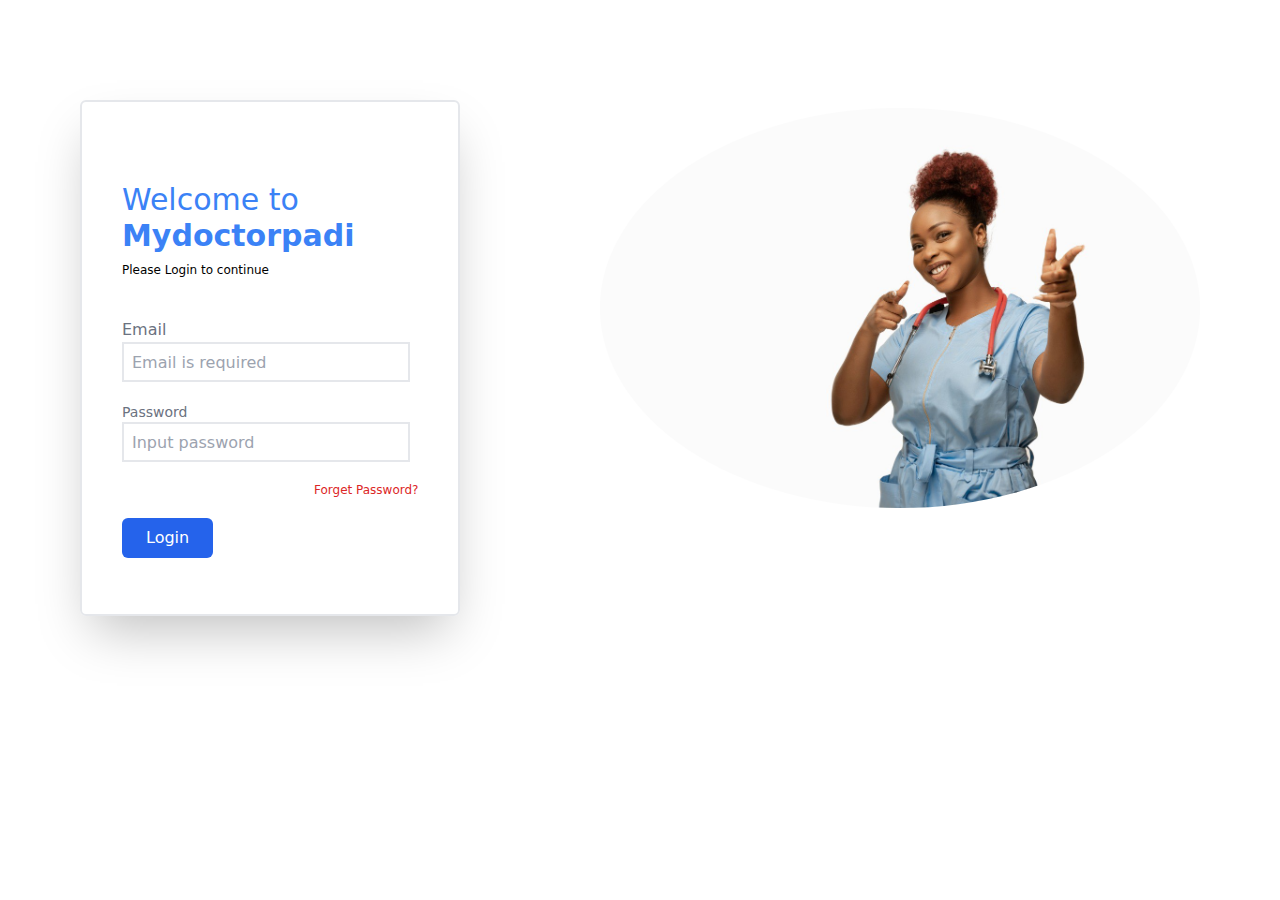
<file: login.html>
<html lang="en">
<head>
    <meta charset="UTF-8">
    <meta http-equiv="X-UA-Compatible" content="IE=edge">
    <meta name="viewport" content="width=device-width, initial-scale=1.0">
    <title>myDoctorpadi/Login</title>
    <link rel="apple-touch-icon" sizes="180x180" href="/images/favicon_io/apple-touch-icon.png">
    <link rel="icon" type="image/png" sizes="32x32" href="/images/favicon_io/favicon-32x32.png">
    <link rel="icon" type="image/png" sizes="16x16    " href="/images/favicon_io/favicon-16x16.png">
    <link rel="shortcut icon" href="./images/favicon_io/android-chrome-512x512.png" type="image/x-icon">
    <link rel="shortcut icon" href="./images/favicon_io/android-chrome-192x192.png" type="image/x-icon">
    <link rel="manifest" href="/site.webmanifest">
    <link rel="stylesheet" href="css/styles.css">
</head>
<body>
    <div>
        
    </div>
 <div class="md:flex justify-between px-20 w-full mt-5 md:pt-20">
    <div class="md:border-2 rounded-md md:shadow-2xl md:mr-20 md:p-5 ">
        <div class="mt-10 p-5">
            <h1 class="md:text-3xl text-2xl text-blue-500">Welcome to <br> <span class="font-bold">Mydoctorpadi</span> </h1>
            <p class="text-xs mt-2">Please Login to continue</p>
        </div>
        <form action="" method="post" class="p-5 text-gray-500">
            <label for="email" class="mb-5 test-sm">Email</label><br>
            <input type="text" name="email" placeholder="Email is required" class="md:w-72 mb-5 border-2 border-gray-200 h-10 p-2" required>
             <br>
             <label for="pword" class="mb-5 text-sm">Password</label>
             <br> 
             <input type="password" name="pword" placeholder="Input password" class="md:w-72 mb-5 border-2 border-gray-200 h-10 p-2" required><br>
             <a href="#" class="md:ml-48 text-xs text-red-600">Forget Password?</a>
              <br>
             <button class="ml-10 md:ml-0 text-white mx-20 px-6 py-2 mt-5 bg-blue-600 rounded-md ml-2">Login</button>
         </form>
    </div>
    <div class="mt-2">
        <section class="float-left hidden md:inline-flex "><img src=".\Images\a-happy-fem-doc.jpg" alt="two doctors" srcset="" width="600px" style="border-radius:50%;"></section>
    </div>
</div>
</body>
</html>
</file>
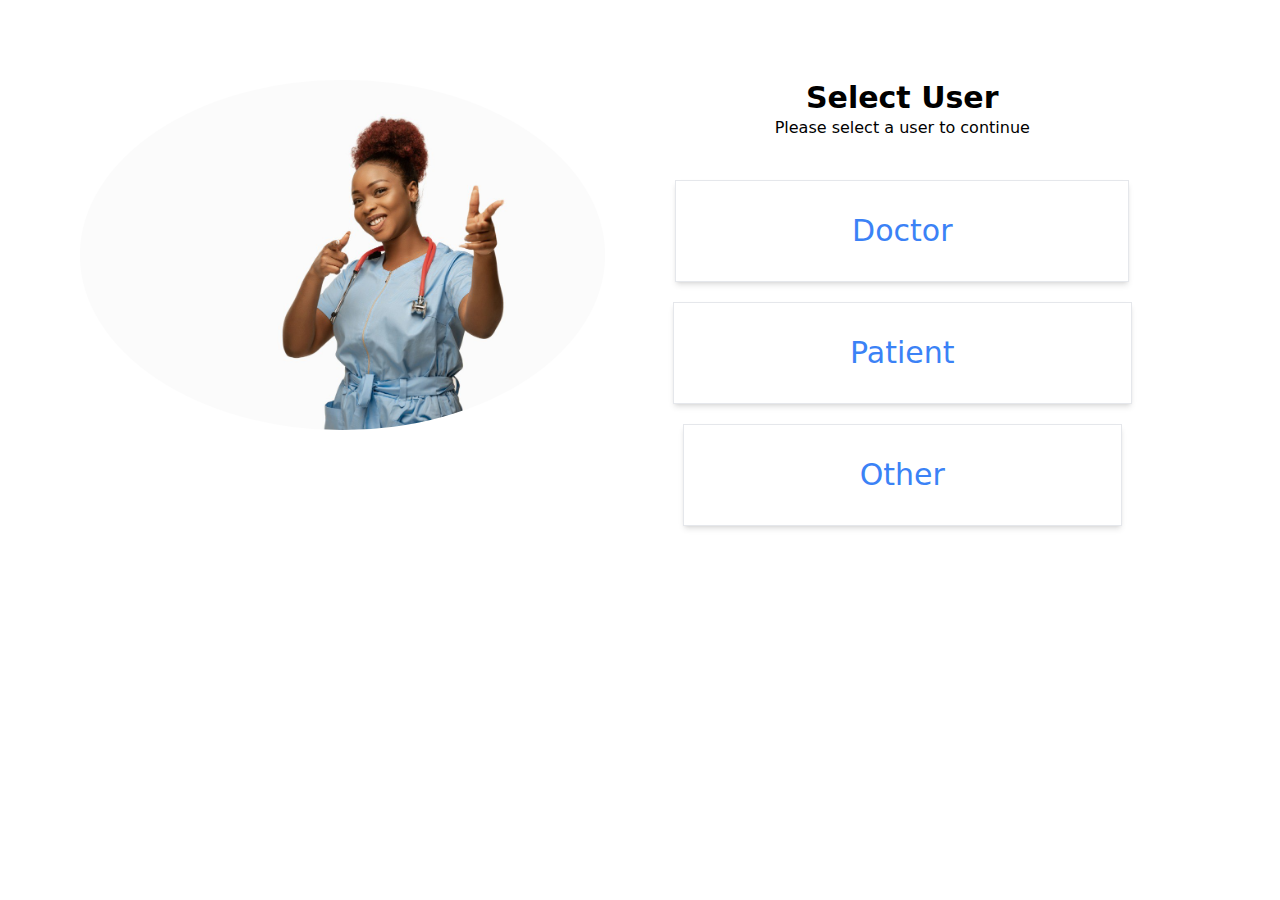
<file: selectuser.html>
<html lang="en">
<head>
    <meta charset="UTF-8">
    <meta http-equiv="X-UA-Compatible" content="IE=edge">
    <meta name="viewport" content="width=device-width, initial-scale=1.0">
    <title>myDoctorpadi/Login</title>
    <link rel="apple-touch-icon" sizes="180x180" href="/images/favicon_io/apple-touch-icon.png">
    <link rel="icon" type="image/png" sizes="32x32" href="/images/favicon_io/favicon-32x32.png">
    <link rel="icon" type="image/png" sizes="16x16    " href="/images/favicon_io/favicon-16x16.png">
    <link rel="shortcut icon" href="./images/favicon_io/android-chrome-512x512.png" type="image/x-icon">
    <link rel="shortcut icon" href="./images/favicon_io/android-chrome-192x192.png" type="image/x-icon">
    <link rel="manifest" href="/site.webmanifest">
    <link rel="stylesheet" href="css/styles.css">
</head>
<body>
    <div class="flex justify-around p-20 ">
        <div>
            <img src="Images\a-happy-fem-doc.jpg" alt="" width="1200px" style="border-radius: 50%;">
        </div>
        <div class="text-center mb-28">
            <h1 class="font-semibold text-3xl">Select User</h1>
            <p>Please select a user to continue</p>
             <button class="border border-gray-200 shadow-md mt-10 py-8 px-44 hover:border-blue-600 hover:border-solid">
                 <a href="#" class="text-3xl text-blue-500">Doctor</a>
             </button>
             <button class="border border-gray-200 shadow-md mt-5 py-8 px-44 hover:border-blue-600 hover:border-solid">
                <a href="#" class="text-3xl text-blue-500">Patient </a>
            </button>
            <button class="border border-gray-200 shadow-md mt-5 py-8 px-44 hover:border-blue-600 hover:border-solid">
                <a href="#" class="text-3xl text-blue-500">Other</a>
            </button>
        </div>

        
    </div>
</body>
</html>
</file>
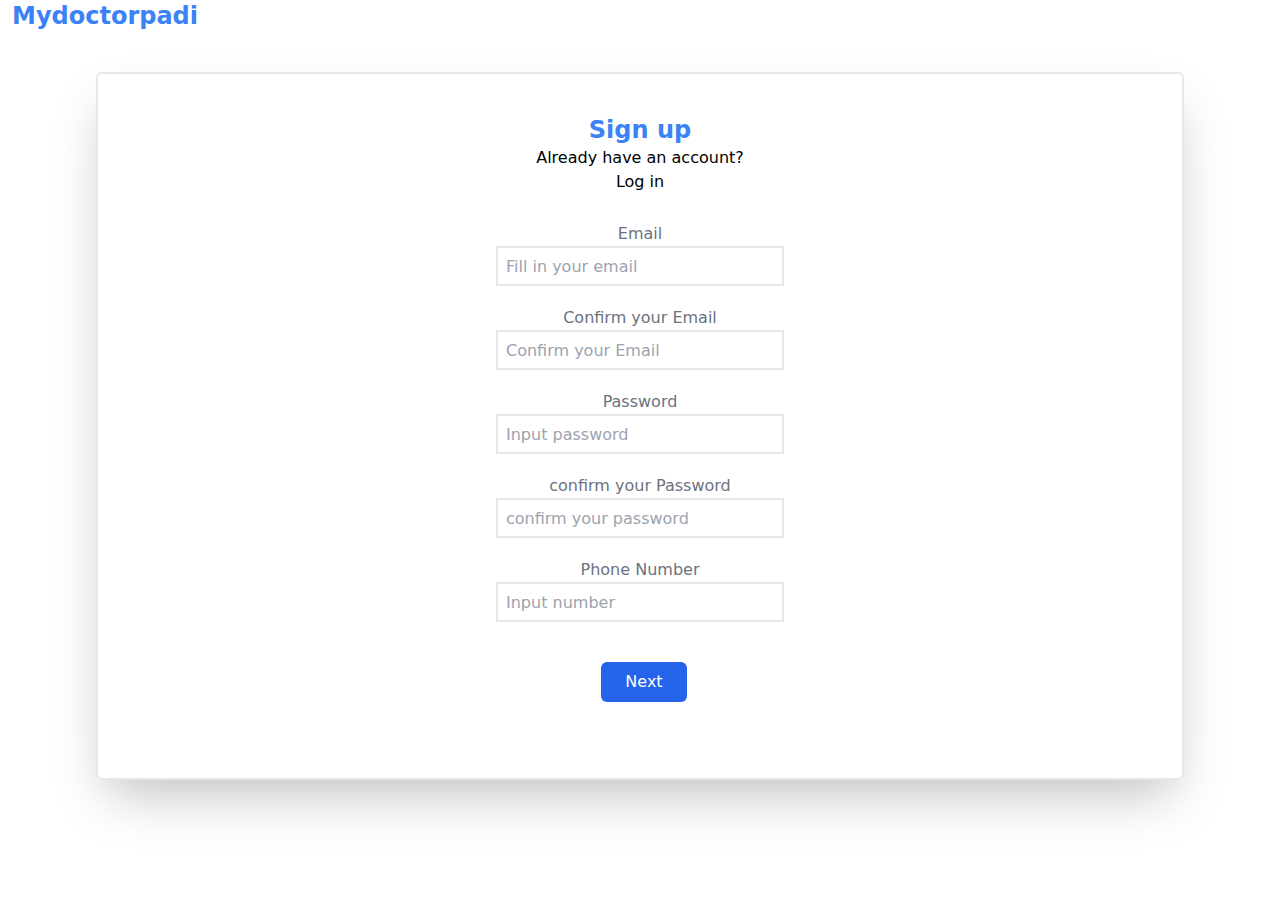
<file: Signup.html>
<html lang="en">
<head>
    <meta charset="UTF-8">
    <meta http-equiv="X-UA-Compatible" content="IE=edge">
    <meta name="viewport" content="width=device-width, initial-scale=1.0">
    <title>myDoctorpadi/Login</title>
    <link rel="apple-touch-icon" sizes="180x180" href="/images/favicon_io/apple-touch-icon.png">
    <link rel="icon" type="image/png" sizes="32x32" href="/images/favicon_io/favicon-32x32.png">
    <link rel="icon" type="image/png" sizes="16x16    " href="/images/favicon_io/favicon-16x16.png">
    <link rel="shortcut icon" href="./images/favicon_io/android-chrome-512x512.png" type="image/x-icon">
    <link rel="shortcut icon" href="./images/favicon_io/android-chrome-192x192.png" type="image/x-icon">
    <link rel="manifest" href="/site.webmanifest">
    <link rel="stylesheet" href="css/styles.css">
</head>
<body>
    <h1 class="font-semibold text-blue-500 text-2xl mx-3">Mydoctorpadi</h1>
    <div class="md:border-2 rounded-md md:shadow-2xl md:p-10 md:mx-24 text-center mt-10 mx-5">
        <h1 class="font-bold text-2xl text-blue-500">Sign up</h1>
        <p>Already have an account? <br> <a href="./login.html">Log in</a></p>
        <form action="" method="post" class="md:p-5 text-gray-500 mt-2">
            <label for="email" class="mb-5">Email</label><br>
            <input type="text" name="email" placeholder="Fill in your email" class="md:w-72 mb-5 border-2 border-gray-200 h-10 p-2" required>
             <br>
             <label for="email" class="mb-5">Confirm your Email</label><br>
            <input type="text" name="email" placeholder="Confirm your Email" class="md:w-72 mb-5 border-2 border-gray-200 h-10 p-2" required>
             <br>
             <label for="pword" class="mb-5">Password</label>
             <br> 
             <input type="password" name="pword" placeholder="Input password" class="md:w-72 mb-5 border-2 border-gray-200 h-10 p-2" required>
             <br>
             <label for="pword" class="mb-5">confirm your Password</label><br>
             <input type="password" name="pword" placeholder="confirm your password" class="md:w-72 mb-5 border-2 border-gray-200 h-10 p-2" required>
              <br>
              <label for="number" class="mb-5" >Phone Number</label><br>
              <input type="text" name="number" placeholder="Input number" class="md:w-72 mb-5 border-2 border-gray-200 h-10 p-2" required>
               <br>
               <button class=" text-white px-6 py-2 mt-5 bg-blue-600 rounded-md ml-2">Next</button>
         </form>
    </div>
</body>
</html>
</file>
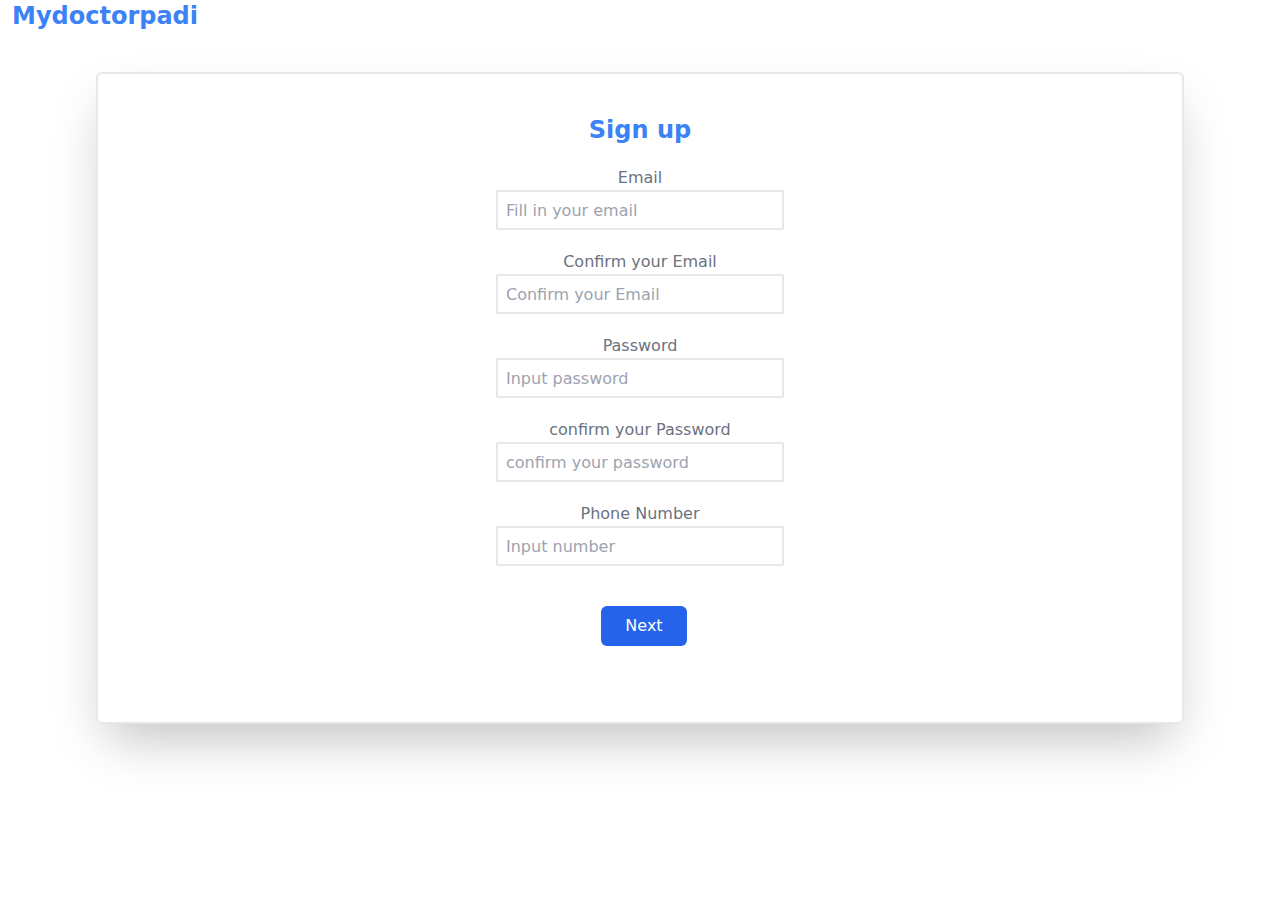
<file: webSignup.html>
<html lang="en">
<head>
    <meta charset="UTF-8">
    <meta http-equiv="X-UA-Compatible" content="IE=edge">
    <meta name="viewport" content="width=device-width, initial-scale=1.0">
    <title>myDoctorpadi/Login</title>
    <link rel="apple-touch-icon" sizes="180x180" href="/images/favicon_io/apple-touch-icon.png">
    <link rel="icon" type="image/png" sizes="32x32" href="/images/favicon_io/favicon-32x32.png">
    <link rel="icon" type="image/png" sizes="16x16    " href="/images/favicon_io/favicon-16x16.png">
    <link rel="shortcut icon" href="./images/favicon_io/android-chrome-512x512.png" type="image/x-icon">
    <link rel="shortcut icon" href="./images/favicon_io/android-chrome-192x192.png" type="image/x-icon">
    <link rel="manifest" href="/site.webmanifest">
    <link rel="stylesheet" href="css/styles.css">
</head>
<body>
    <h1 class="font-semibold text-blue-500 text-2xl mx-3">Mydoctorpadi</h1>
    <div class="border-2 rounded-md shadow-2xl p-10 mx-24 text-center mt-10">
        <h1 class="font-bold text-2xl text-blue-500">Sign up</h1>
        <form action="" method="post" class="p-5 text-gray-500">
            <label for="email" class="mb-5">Email</label><br>
            <input type="text" name="email" placeholder="Fill in your email" class="w-72 mb-5 border-2 border-gray-200 h-10 p-2" required>
             <br>
             <label for="email" class="mb-5">Confirm your Email</label><br>
            <input type="text" name="email" placeholder="Confirm your Email" class="w-72 mb-5 border-2 border-gray-200 h-10 p-2" required>
             <br>
             <label for="pword" class="mb-5">Password</label>
             <br> 
             <input type="password" name="pword" placeholder="Input password" class="w-72 mb-5 border-2 border-gray-200 h-10 p-2" required>
             <br>
             <label for="pword" class="mb-5">confirm your Password</label><br>
             <input type="password" name="pword" placeholder="confirm your password" class="w-72 mb-5 border-2 border-gray-200 h-10 p-2" required>
              <br>
              <label for="number" class="mb-5" >Phone Number</label><br>
              <input type="text" name="number" placeholder="Input number" class="w-72 mb-5 border-2 border-gray-200 h-10 p-2" required>
               <br>
               <button class=" text-white px-6 py-2 mt-5 bg-blue-600 rounded-md ml-2">Next</button>
         </form>
    </div>
</body>
</html>
</file>
<file: css/styles.css>
/*
! tailwindcss v3.0.10 | MIT License | https://tailwindcss.com
*/

/*
1. Prevent padding and border from affecting element width. (https://github.com/mozdevs/cssremedy/issues/4)
2. Allow adding a border to an element by just adding a border-width. (https://github.com/tailwindcss/tailwindcss/pull/116)
*/

*,
::before,
::after {
  box-sizing: border-box;
  /* 1 */
  border-width: 0;
  /* 2 */
  border-style: solid;
  /* 2 */
  border-color: currentColor;
  /* 2 */
}

::before,
::after {
  --tw-content: '';
}

/*
1. Use a consistent sensible line-height in all browsers.
2. Prevent adjustments of font size after orientation changes in iOS.
3. Use a more readable tab size.
4. Use the user's configured `sans` font-family by default.
*/

html {
  line-height: 1.5;
  /* 1 */
  -webkit-text-size-adjust: 100%;
  /* 2 */
  -moz-tab-size: 4;
  /* 3 */
  -o-tab-size: 4;
     tab-size: 4;
  /* 3 */
  font-family: ui-sans-serif, system-ui, -apple-system, BlinkMacSystemFont, "Segoe UI", Roboto, "Helvetica Neue", Arial, "Noto Sans", sans-serif, "Apple Color Emoji", "Segoe UI Emoji", "Segoe UI Symbol", "Noto Color Emoji";
  /* 4 */
}

/*
1. Remove the margin in all browsers.
2. Inherit line-height from `html` so users can set them as a class directly on the `html` element.
*/

body {
  margin: 0;
  /* 1 */
  line-height: inherit;
  /* 2 */
}

/*
1. Add the correct height in Firefox.
2. Correct the inheritance of border color in Firefox. (https://bugzilla.mozilla.org/show_bug.cgi?id=190655)
3. Ensure horizontal rules are visible by default.
*/

hr {
  height: 0;
  /* 1 */
  color: inherit;
  /* 2 */
  border-top-width: 1px;
  /* 3 */
}

/*
Add the correct text decoration in Chrome, Edge, and Safari.
*/

abbr:where([title]) {
  -webkit-text-decoration: underline dotted;
          text-decoration: underline dotted;
}

/*
Remove the default font size and weight for headings.
*/

h1,
h2,
h3,
h4,
h5,
h6 {
  font-size: inherit;
  font-weight: inherit;
}

/*
Reset links to optimize for opt-in styling instead of opt-out.
*/

a {
  color: inherit;
  text-decoration: inherit;
}

/*
Add the correct font weight in Edge and Safari.
*/

b,
strong {
  font-weight: bolder;
}

/*
1. Use the user's configured `mono` font family by default.
2. Correct the odd `em` font sizing in all browsers.
*/

code,
kbd,
samp,
pre {
  font-family: ui-monospace, SFMono-Regular, Menlo, Monaco, Consolas, "Liberation Mono", "Courier New", monospace;
  /* 1 */
  font-size: 1em;
  /* 2 */
}

/*
Add the correct font size in all browsers.
*/

small {
  font-size: 80%;
}

/*
Prevent `sub` and `sup` elements from affecting the line height in all browsers.
*/

sub,
sup {
  font-size: 75%;
  line-height: 0;
  position: relative;
  vertical-align: baseline;
}

sub {
  bottom: -0.25em;
}

sup {
  top: -0.5em;
}

/*
1. Remove text indentation from table contents in Chrome and Safari. (https://bugs.chromium.org/p/chromium/issues/detail?id=999088, https://bugs.webkit.org/show_bug.cgi?id=201297)
2. Correct table border color inheritance in all Chrome and Safari. (https://bugs.chromium.org/p/chromium/issues/detail?id=935729, https://bugs.webkit.org/show_bug.cgi?id=195016)
3. Remove gaps between table borders by default.
*/

table {
  text-indent: 0;
  /* 1 */
  border-color: inherit;
  /* 2 */
  border-collapse: collapse;
  /* 3 */
}

/*
1. Change the font styles in all browsers.
2. Remove the margin in Firefox and Safari.
3. Remove default padding in all browsers.
*/

button,
input,
optgroup,
select,
textarea {
  font-family: inherit;
  /* 1 */
  font-size: 100%;
  /* 1 */
  line-height: inherit;
  /* 1 */
  color: inherit;
  /* 1 */
  margin: 0;
  /* 2 */
  padding: 0;
  /* 3 */
}

/*
Remove the inheritance of text transform in Edge and Firefox.
*/

button,
select {
  text-transform: none;
}

/*
1. Correct the inability to style clickable types in iOS and Safari.
2. Remove default button styles.
*/

button,
[type='button'],
[type='reset'],
[type='submit'] {
  -webkit-appearance: button;
  /* 1 */
  background-color: transparent;
  /* 2 */
  background-image: none;
  /* 2 */
}

/*
Use the modern Firefox focus style for all focusable elements.
*/

:-moz-focusring {
  outline: auto;
}

/*
Remove the additional `:invalid` styles in Firefox. (https://github.com/mozilla/gecko-dev/blob/2f9eacd9d3d995c937b4251a5557d95d494c9be1/layout/style/res/forms.css#L728-L737)
*/

:-moz-ui-invalid {
  box-shadow: none;
}

/*
Add the correct vertical alignment in Chrome and Firefox.
*/

progress {
  vertical-align: baseline;
}

/*
Correct the cursor style of increment and decrement buttons in Safari.
*/

::-webkit-inner-spin-button,
::-webkit-outer-spin-button {
  height: auto;
}

/*
1. Correct the odd appearance in Chrome and Safari.
2. Correct the outline style in Safari.
*/

[type='search'] {
  -webkit-appearance: textfield;
  /* 1 */
  outline-offset: -2px;
  /* 2 */
}

/*
Remove the inner padding in Chrome and Safari on macOS.
*/

::-webkit-search-decoration {
  -webkit-appearance: none;
}

/*
1. Correct the inability to style clickable types in iOS and Safari.
2. Change font properties to `inherit` in Safari.
*/

::-webkit-file-upload-button {
  -webkit-appearance: button;
  /* 1 */
  font: inherit;
  /* 2 */
}

/*
Add the correct display in Chrome and Safari.
*/

summary {
  display: list-item;
}

/*
Removes the default spacing and border for appropriate elements.
*/

blockquote,
dl,
dd,
h1,
h2,
h3,
h4,
h5,
h6,
hr,
figure,
p,
pre {
  margin: 0;
}

fieldset {
  margin: 0;
  padding: 0;
}

legend {
  padding: 0;
}

ol,
ul,
menu {
  list-style: none;
  margin: 0;
  padding: 0;
}

/*
Prevent resizing textareas horizontally by default.
*/

textarea {
  resize: vertical;
}

/*
1. Reset the default placeholder opacity in Firefox. (https://github.com/tailwindlabs/tailwindcss/issues/3300)
2. Set the default placeholder color to the user's configured gray 400 color.
*/

input::-moz-placeholder, textarea::-moz-placeholder {
  opacity: 1;
  /* 1 */
  color: #9ca3af;
  /* 2 */
}

input:-ms-input-placeholder, textarea:-ms-input-placeholder {
  opacity: 1;
  /* 1 */
  color: #9ca3af;
  /* 2 */
}

input::placeholder,
textarea::placeholder {
  opacity: 1;
  /* 1 */
  color: #9ca3af;
  /* 2 */
}

/*
Set the default cursor for buttons.
*/

button,
[role="button"] {
  cursor: pointer;
}

/*
Make sure disabled buttons don't get the pointer cursor.
*/

:disabled {
  cursor: default;
}

/*
1. Make replaced elements `display: block` by default. (https://github.com/mozdevs/cssremedy/issues/14)
2. Add `vertical-align: middle` to align replaced elements more sensibly by default. (https://github.com/jensimmons/cssremedy/issues/14#issuecomment-634934210)
   This can trigger a poorly considered lint error in some tools but is included by design.
*/

img,
svg,
video,
canvas,
audio,
iframe,
embed,
object {
  display: block;
  /* 1 */
  vertical-align: middle;
  /* 2 */
}

/*
Constrain images and videos to the parent width and preserve their intrinsic aspect ratio. (https://github.com/mozdevs/cssremedy/issues/14)
*/

img,
video {
  max-width: 100%;
  height: auto;
}

/*
Ensure the default browser behavior of the `hidden` attribute.
*/

[hidden] {
  display: none;
}

@font-face {
  font-family:"Hara";

  font-weight: 500;

  src: url("./font/Harabara.ttf") format("ttf");
}

*, ::before, ::after {
  --tw-border-opacity: 1;
  border-color: rgb(229 231 235 / var(--tw-border-opacity));
  --tw-ring-offset-shadow: 0 0 #0000;
  --tw-ring-shadow: 0 0 #0000;
  --tw-shadow: 0 0 #0000;
  --tw-shadow-colored: 0 0 #0000;
}

.absolute {
  position: absolute;
}

.relative {
  position: relative;
}

.z-20 {
  z-index: 20;
}

.float-right {
  float: right;
}

.float-left {
  float: left;
}

.m-3 {
  margin: 0.75rem;
}

.m-5 {
  margin: 1.25rem;
}

.m-10 {
  margin: 2.5rem;
}

.m-24 {
  margin: 6rem;
}

.mx-20 {
  margin-left: 5rem;
  margin-right: 5rem;
}

.mx-3 {
  margin-left: 0.75rem;
  margin-right: 0.75rem;
}

.mx-24 {
  margin-left: 6rem;
  margin-right: 6rem;
}

.my-3 {
  margin-top: 0.75rem;
  margin-bottom: 0.75rem;
}

.my-5 {
  margin-top: 1.25rem;
  margin-bottom: 1.25rem;
}

.mx-10 {
  margin-left: 2.5rem;
  margin-right: 2.5rem;
}

.mx-8 {
  margin-left: 2rem;
  margin-right: 2rem;
}

.mx-5 {
  margin-left: 1.25rem;
  margin-right: 1.25rem;
}

.mb-5 {
  margin-bottom: 1.25rem;
}

.mt-10 {
  margin-top: 2.5rem;
}

.ml-20 {
  margin-left: 5rem;
}

.mb-3 {
  margin-bottom: 0.75rem;
}

.mr-10 {
  margin-right: 2.5rem;
}

.mb-20 {
  margin-bottom: 5rem;
}

.mb-10 {
  margin-bottom: 2.5rem;
}

.mt-1 {
  margin-top: 0.25rem;
}

.mt-5 {
  margin-top: 1.25rem;
}

.ml-12 {
  margin-left: 3rem;
}

.mb-28 {
  margin-bottom: 7rem;
}

.mt-2 {
  margin-top: 0.5rem;
}

.mr-20 {
  margin-right: 5rem;
}

.ml-24 {
  margin-left: 6rem;
}

.ml-2 {
  margin-left: 0.5rem;
}

.ml-40 {
  margin-left: 10rem;
}

.ml-48 {
  margin-left: 12rem;
}

.ml-6 {
  margin-left: 1.5rem;
}

.mt-20 {
  margin-top: 5rem;
}

.mt-60 {
  margin-top: 15rem;
}

.mt-80 {
  margin-top: 20rem;
}

.mt-8 {
  margin-top: 2rem;
}

.ml-80 {
  margin-left: 20rem;
}

.mb-2 {
  margin-bottom: 0.5rem;
}

.mt-4 {
  margin-top: 1rem;
}

.mb-4 {
  margin-bottom: 1rem;
}

.ml-28 {
  margin-left: 7rem;
}

.ml-16 {
  margin-left: 4rem;
}

.ml-1 {
  margin-left: 0.25rem;
}

.ml-10 {
  margin-left: 2.5rem;
}

.ml-0 {
  margin-left: 0px;
}

.block {
  display: block;
}

.flex {
  display: flex;
}

.hidden {
  display: none;
}

.h-96 {
  height: 24rem;
}

.h-10 {
  height: 2.5rem;
}

.h-20 {
  height: 5rem;
}

.h-80 {
  height: 20rem;
}

.h-5 {
  height: 1.25rem;
}

.h-2 {
  height: 0.5rem;
}

.h-28 {
  height: 7rem;
}

.h-32 {
  height: 8rem;
}

.h-3 {
  height: 0.75rem;
}

.h-36 {
  height: 9rem;
}

.w-44 {
  width: 11rem;
}

.w-2 {
  width: 0.5rem;
}

.w-72 {
  width: 18rem;
}

.w-80 {
  width: 20rem;
}

.w-40 {
  width: 10rem;
}

.w-20 {
  width: 5rem;
}

.w-60 {
  width: 15rem;
}

.w-full {
  width: 100%;
}

.w-48 {
  width: 12rem;
}

.list-disc {
  list-style-type: disc;
}

.justify-between {
  justify-content: space-between;
}

.justify-around {
  justify-content: space-around;
}

.space-x-5 > :not([hidden]) ~ :not([hidden]) {
  --tw-space-x-reverse: 0;
  margin-right: calc(1.25rem * var(--tw-space-x-reverse));
  margin-left: calc(1.25rem * calc(1 - var(--tw-space-x-reverse)));
}

.space-x-10 > :not([hidden]) ~ :not([hidden]) {
  --tw-space-x-reverse: 0;
  margin-right: calc(2.5rem * var(--tw-space-x-reverse));
  margin-left: calc(2.5rem * calc(1 - var(--tw-space-x-reverse)));
}

.space-x-7 > :not([hidden]) ~ :not([hidden]) {
  --tw-space-x-reverse: 0;
  margin-right: calc(1.75rem * var(--tw-space-x-reverse));
  margin-left: calc(1.75rem * calc(1 - var(--tw-space-x-reverse)));
}

.space-x-3 > :not([hidden]) ~ :not([hidden]) {
  --tw-space-x-reverse: 0;
  margin-right: calc(0.75rem * var(--tw-space-x-reverse));
  margin-left: calc(0.75rem * calc(1 - var(--tw-space-x-reverse)));
}

.space-x-6 > :not([hidden]) ~ :not([hidden]) {
  --tw-space-x-reverse: 0;
  margin-right: calc(1.5rem * var(--tw-space-x-reverse));
  margin-left: calc(1.5rem * calc(1 - var(--tw-space-x-reverse)));
}

.space-y-3 > :not([hidden]) ~ :not([hidden]) {
  --tw-space-y-reverse: 0;
  margin-top: calc(0.75rem * calc(1 - var(--tw-space-y-reverse)));
  margin-bottom: calc(0.75rem * var(--tw-space-y-reverse));
}

.space-y-7 > :not([hidden]) ~ :not([hidden]) {
  --tw-space-y-reverse: 0;
  margin-top: calc(1.75rem * calc(1 - var(--tw-space-y-reverse)));
  margin-bottom: calc(1.75rem * var(--tw-space-y-reverse));
}

.space-y-10 > :not([hidden]) ~ :not([hidden]) {
  --tw-space-y-reverse: 0;
  margin-top: calc(2.5rem * calc(1 - var(--tw-space-y-reverse)));
  margin-bottom: calc(2.5rem * var(--tw-space-y-reverse));
}

.rounded-full {
  border-radius: 9999px;
}

.rounded-md {
  border-radius: 0.375rem;
}

.rounded-xl {
  border-radius: 0.75rem;
}

.border-2 {
  border-width: 2px;
}

.border {
  border-width: 1px;
}

.border-b-2 {
  border-bottom-width: 2px;
}

.border-solid {
  border-style: solid;
}

.border-blue-600 {
  --tw-border-opacity: 1;
  border-color: rgb(37 99 235 / var(--tw-border-opacity));
}

.border-gray-200 {
  --tw-border-opacity: 1;
  border-color: rgb(229 231 235 / var(--tw-border-opacity));
}

.border-b-gray-400 {
  --tw-border-opacity: 1;
  border-bottom-color: rgb(156 163 175 / var(--tw-border-opacity));
}

.bg-blue-600 {
  --tw-bg-opacity: 1;
  background-color: rgb(37 99 235 / var(--tw-bg-opacity));
}

.bg-gray-700 {
  --tw-bg-opacity: 1;
  background-color: rgb(55 65 81 / var(--tw-bg-opacity));
}

.bg-pink-400 {
  --tw-bg-opacity: 1;
  background-color: rgb(244 114 182 / var(--tw-bg-opacity));
}

.bg-pink-500 {
  --tw-bg-opacity: 1;
  background-color: rgb(236 72 153 / var(--tw-bg-opacity));
}

.bg-gray-200 {
  --tw-bg-opacity: 1;
  background-color: rgb(229 231 235 / var(--tw-bg-opacity));
}

.bg-gray-600 {
  --tw-bg-opacity: 1;
  background-color: rgb(75 85 99 / var(--tw-bg-opacity));
}

.bg-purple-300 {
  --tw-bg-opacity: 1;
  background-color: rgb(216 180 254 / var(--tw-bg-opacity));
}

.bg-purple-600 {
  --tw-bg-opacity: 1;
  background-color: rgb(147 51 234 / var(--tw-bg-opacity));
}

.bg-gray-300 {
  --tw-bg-opacity: 1;
  background-color: rgb(209 213 219 / var(--tw-bg-opacity));
}

.bg-blue-400 {
  --tw-bg-opacity: 1;
  background-color: rgb(96 165 250 / var(--tw-bg-opacity));
}

.bg-blue-500 {
  --tw-bg-opacity: 1;
  background-color: rgb(59 130 246 / var(--tw-bg-opacity));
}

.bg-\[url\(\'\/layouts\/top-view-medical-accessories-green-desk\.jpg\'\)\] {
  background-image: url('/layouts/top-view-medical-accessories-green-desk.jpg');
}

.bg-cover {
  background-size: cover;
}

.bg-no-repeat {
  background-repeat: no-repeat;
}

.p-3 {
  padding: 0.75rem;
}

.p-2 {
  padding: 0.5rem;
}

.p-5 {
  padding: 1.25rem;
}

.p-8 {
  padding: 2rem;
}

.p-10 {
  padding: 2.5rem;
}

.p-4 {
  padding: 1rem;
}

.p-20 {
  padding: 5rem;
}

.p-1 {
  padding: 0.25rem;
}

.p-0 {
  padding: 0px;
}

.py-5 {
  padding-top: 1.25rem;
  padding-bottom: 1.25rem;
}

.py-4 {
  padding-top: 1rem;
  padding-bottom: 1rem;
}

.px-10 {
  padding-left: 2.5rem;
  padding-right: 2.5rem;
}

.py-1 {
  padding-top: 0.25rem;
  padding-bottom: 0.25rem;
}

.px-4 {
  padding-left: 1rem;
  padding-right: 1rem;
}

.py-2 {
  padding-top: 0.5rem;
  padding-bottom: 0.5rem;
}

.px-5 {
  padding-left: 1.25rem;
  padding-right: 1.25rem;
}

.px-16 {
  padding-left: 4rem;
  padding-right: 4rem;
}

.px-12 {
  padding-left: 3rem;
  padding-right: 3rem;
}

.py-8 {
  padding-top: 2rem;
  padding-bottom: 2rem;
}

.px-44 {
  padding-left: 11rem;
  padding-right: 11rem;
}

.px-6 {
  padding-left: 1.5rem;
  padding-right: 1.5rem;
}

.px-20 {
  padding-left: 5rem;
  padding-right: 5rem;
}

.px-40 {
  padding-left: 10rem;
  padding-right: 10rem;
}

.py-40 {
  padding-top: 10rem;
  padding-bottom: 10rem;
}

.px-2 {
  padding-left: 0.5rem;
  padding-right: 0.5rem;
}

.px-3 {
  padding-left: 0.75rem;
  padding-right: 0.75rem;
}

.py-3 {
  padding-top: 0.75rem;
  padding-bottom: 0.75rem;
}

.px-1 {
  padding-left: 0.25rem;
  padding-right: 0.25rem;
}

.px-24 {
  padding-left: 6rem;
  padding-right: 6rem;
}

.pt-20 {
  padding-top: 5rem;
}

.text-left {
  text-align: left;
}

.text-center {
  text-align: center;
}

.text-right {
  text-align: right;
}

.text-xs {
  font-size: 0.75rem;
  line-height: 1rem;
}

.text-2xl {
  font-size: 1.5rem;
  line-height: 2rem;
}

.text-3xl {
  font-size: 1.875rem;
  line-height: 2.25rem;
}

.text-4xl {
  font-size: 2.25rem;
  line-height: 2.5rem;
}

.text-5xl {
  font-size: 3rem;
  line-height: 1;
}

.text-6xl {
  font-size: 3.75rem;
  line-height: 1;
}

.text-sm {
  font-size: 0.875rem;
  line-height: 1.25rem;
}

.text-lg {
  font-size: 1.125rem;
  line-height: 1.75rem;
}

.font-semibold {
  font-weight: 600;
}

.font-bold {
  font-weight: 700;
}

.font-medium {
  font-weight: 500;
}

.text-blue-600 {
  --tw-text-opacity: 1;
  color: rgb(37 99 235 / var(--tw-text-opacity));
}

.text-blue-400 {
  --tw-text-opacity: 1;
  color: rgb(96 165 250 / var(--tw-text-opacity));
}

.text-white {
  --tw-text-opacity: 1;
  color: rgb(255 255 255 / var(--tw-text-opacity));
}

.text-blue-500 {
  --tw-text-opacity: 1;
  color: rgb(59 130 246 / var(--tw-text-opacity));
}

.text-gray-500 {
  --tw-text-opacity: 1;
  color: rgb(107 114 128 / var(--tw-text-opacity));
}

.text-red-600 {
  --tw-text-opacity: 1;
  color: rgb(220 38 38 / var(--tw-text-opacity));
}

.shadow-lg {
  --tw-shadow: 0 10px 15px -3px rgb(0 0 0 / 0.1), 0 4px 6px -4px rgb(0 0 0 / 0.1);
  --tw-shadow-colored: 0 10px 15px -3px var(--tw-shadow-color), 0 4px 6px -4px var(--tw-shadow-color);
  box-shadow: var(--tw-ring-offset-shadow, 0 0 #0000), var(--tw-ring-shadow, 0 0 #0000), var(--tw-shadow);
}

.shadow-md {
  --tw-shadow: 0 4px 6px -1px rgb(0 0 0 / 0.1), 0 2px 4px -2px rgb(0 0 0 / 0.1);
  --tw-shadow-colored: 0 4px 6px -1px var(--tw-shadow-color), 0 2px 4px -2px var(--tw-shadow-color);
  box-shadow: var(--tw-ring-offset-shadow, 0 0 #0000), var(--tw-ring-shadow, 0 0 #0000), var(--tw-shadow);
}

.shadow-2xl {
  --tw-shadow: 0 25px 50px -12px rgb(0 0 0 / 0.25);
  --tw-shadow-colored: 0 25px 50px -12px var(--tw-shadow-color);
  box-shadow: var(--tw-ring-offset-shadow, 0 0 #0000), var(--tw-ring-shadow, 0 0 #0000), var(--tw-shadow);
}

.duration-300 {
  transition-duration: 300ms;
}

.ease-out {
  transition-timing-function: cubic-bezier(0, 0, 0.2, 1);
}

.hover\:border-solid:hover {
  border-style: solid;
}

.hover\:border-blue-600:hover {
  --tw-border-opacity: 1;
  border-color: rgb(37 99 235 / var(--tw-border-opacity));
}

.hover\:bg-blue-600:hover {
  --tw-bg-opacity: 1;
  background-color: rgb(37 99 235 / var(--tw-bg-opacity));
}

.hover\:text-white:hover {
  --tw-text-opacity: 1;
  color: rgb(255 255 255 / var(--tw-text-opacity));
}

@media (min-width: 640px) {
  .sm\:block {
    display: block;
  }

  .sm\:hidden {
    display: none;
  }

  .sm\:text-left {
    text-align: left;
  }

  .sm\:text-2xl {
    font-size: 1.5rem;
    line-height: 2rem;
  }
}

@media (min-width: 768px) {
  .md\:mx-3 {
    margin-left: 0.75rem;
    margin-right: 0.75rem;
  }

  .md\:mx-24 {
    margin-left: 6rem;
    margin-right: 6rem;
  }

  .md\:ml-80 {
    margin-left: 20rem;
  }

  .md\:mt-10 {
    margin-top: 2.5rem;
  }

  .md\:mt-20 {
    margin-top: 5rem;
  }

  .md\:mb-20 {
    margin-bottom: 5rem;
  }

  .md\:ml-0 {
    margin-left: 0px;
  }

  .md\:mt-5 {
    margin-top: 1.25rem;
  }

  .md\:mt-1 {
    margin-top: 0.25rem;
  }

  .md\:ml-48 {
    margin-left: 12rem;
  }

  .md\:mr-20 {
    margin-right: 5rem;
  }

  .md\:block {
    display: block;
  }

  .md\:inline {
    display: inline;
  }

  .md\:flex {
    display: flex;
  }

  .md\:inline-flex {
    display: inline-flex;
  }

  .md\:hidden {
    display: none;
  }

  .md\:w-1\/3 {
    width: 33.333333%;
  }

  .md\:w-80 {
    width: 20rem;
  }

  .md\:w-72 {
    width: 18rem;
  }

  .md\:space-x-52 > :not([hidden]) ~ :not([hidden]) {
    --tw-space-x-reverse: 0;
    margin-right: calc(13rem * var(--tw-space-x-reverse));
    margin-left: calc(13rem * calc(1 - var(--tw-space-x-reverse)));
  }

  .md\:space-y-0 > :not([hidden]) ~ :not([hidden]) {
    --tw-space-y-reverse: 0;
    margin-top: calc(0px * calc(1 - var(--tw-space-y-reverse)));
    margin-bottom: calc(0px * var(--tw-space-y-reverse));
  }

  .md\:space-x-6 > :not([hidden]) ~ :not([hidden]) {
    --tw-space-x-reverse: 0;
    margin-right: calc(1.5rem * var(--tw-space-x-reverse));
    margin-left: calc(1.5rem * calc(1 - var(--tw-space-x-reverse)));
  }

  .md\:border-2 {
    border-width: 2px;
  }

  .md\:p-10 {
    padding: 2.5rem;
  }

  .md\:p-5 {
    padding: 1.25rem;
  }

  .md\:p-8 {
    padding: 2rem;
  }

  .md\:p-0 {
    padding: 0px;
  }

  .md\:p-20 {
    padding: 5rem;
  }

  .md\:px-4 {
    padding-left: 1rem;
    padding-right: 1rem;
  }

  .md\:px-6 {
    padding-left: 1.5rem;
    padding-right: 1.5rem;
  }

  .md\:py-2 {
    padding-top: 0.5rem;
    padding-bottom: 0.5rem;
  }

  .md\:py-20 {
    padding-top: 5rem;
    padding-bottom: 5rem;
  }

  .md\:pt-20 {
    padding-top: 5rem;
  }

  .md\:text-left {
    text-align: left;
  }

  .md\:text-center {
    text-align: center;
  }

  .md\:text-right {
    text-align: right;
  }

  .md\:text-lg {
    font-size: 1.125rem;
    line-height: 1.75rem;
  }

  .md\:text-4xl {
    font-size: 2.25rem;
    line-height: 2.5rem;
  }

  .md\:text-5xl {
    font-size: 3rem;
    line-height: 1;
  }

  .md\:text-3xl {
    font-size: 1.875rem;
    line-height: 2.25rem;
  }

  .md\:shadow-2xl {
    --tw-shadow: 0 25px 50px -12px rgb(0 0 0 / 0.25);
    --tw-shadow-colored: 0 25px 50px -12px var(--tw-shadow-color);
    box-shadow: var(--tw-ring-offset-shadow, 0 0 #0000), var(--tw-ring-shadow, 0 0 #0000), var(--tw-shadow);
  }
}
</file>
